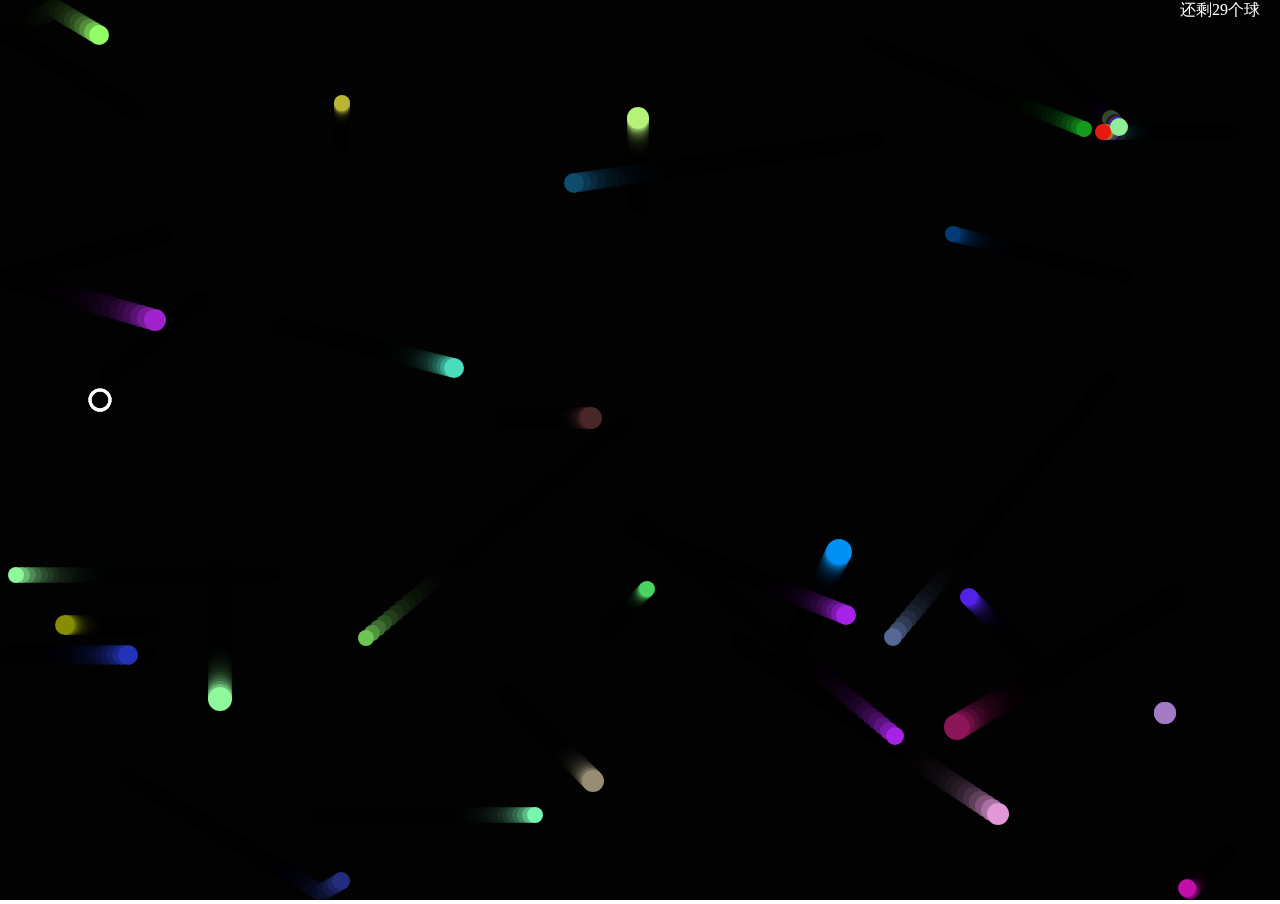
<file: 0.恶魔圈/index.html>
<!DOCTYPE html>
<html lang="en">

<head>
    <meta charset="UTF-8">
    <meta http-equiv="X-UA-Compatible" content="IE=edge">
    <meta name="viewport" content="width=device-width, initial-scale=1.0">
    <title>Document</title>
    <!-- <link rel="stylesheet" href="../小球案例/style.css"> -->
    <style>
        * {
            margin: 0;
            padding: 0;
        }

        body {
            overflow: hidden;
        }

        .show {
            position: absolute;
            top: 0;
            right: 0;
            width: 100px;
            height: 25px;
            color: white;
        }
    </style>
</head>

<body>
    <canvas></canvas>
    <div class="show">
        还剩<span id="count"></span>个球
    </div>
    <script src="./main.js"></script>
</body>

</html>
</file>
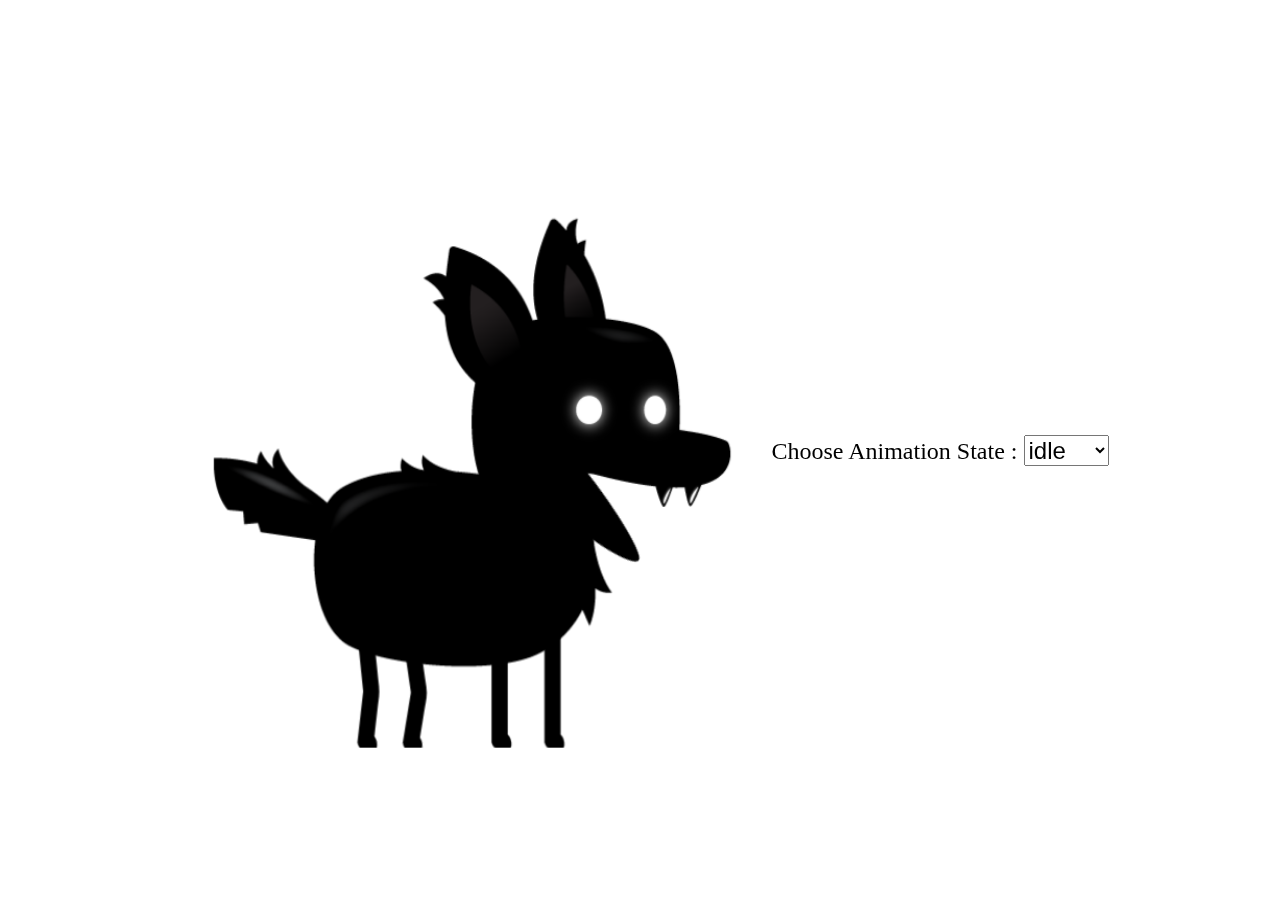
<file: 1.玩家/index.html>
<!DOCTYPE html>
<html lang="en">

<head>
    <meta charset="UTF-8">
    <meta http-equiv="X-UA-Compatible" content="IE=edge">
    <meta name="viewport" content="width=device-width, initial-scale=1.0">
    <title>Document</title>
    <link rel="stylesheet" href="./style.css">
</head>

<body>
    <canvas id="canvas"></canvas>
    <div class="controls">
        <label for="animationSelect">Choose Animation State :</label>
        <select id="animationSelect" name="animations">
            <option value="idle">idle</option>
            <option value="jump">jump</option>
            <option value="fall">fall</option>
            <option value="run">run</option>
            <option value="dizzy">dizzy</option>
            <option value="sit">sit</option>
            <option value="roll">roll</option>
            <option value="bite">bite</option>
            <option value="ko">ko</option>
            <option value="getHit">getHit</option>
        </select>
    </div>
    <script src="./main.js"></script>
</body>

</html>
</file>
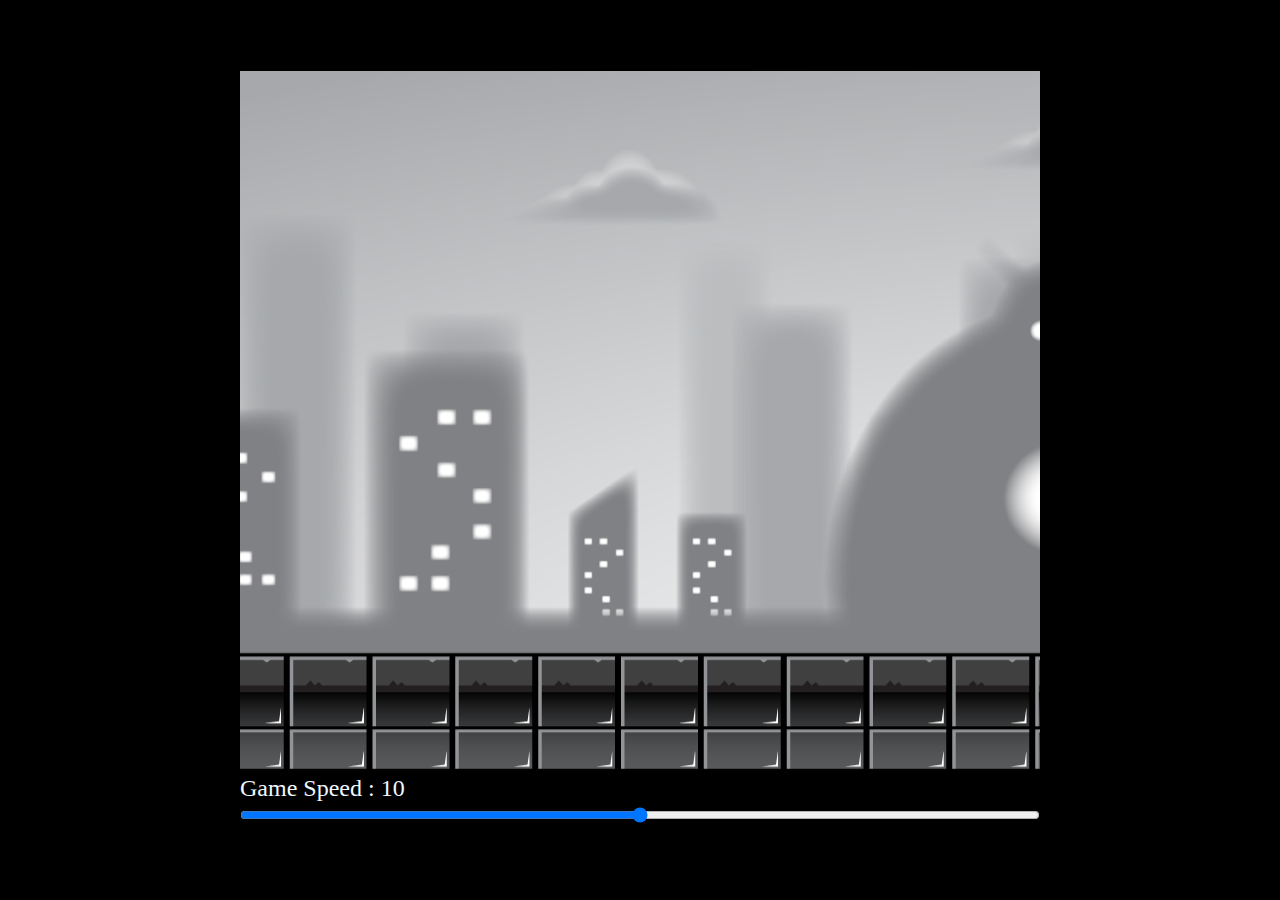
<file: 2.视差背景/index.html>
<!DOCTYPE html>
<html lang="en">

<head>
    <meta charset="UTF-8">
    <meta http-equiv="X-UA-Compatible" content="IE=edge">
    <meta name="viewport" content="width=device-width, initial-scale=1.0">
    <title>Document</title>
    <link rel="stylesheet" href="style.css">
</head>

<body>
    <div class="container">
        <canvas id="canvas"></canvas>
        <div>
            <p>Game Speed : <span id="speedShow"></span></p>
            <input type="range" min="0" max="20" value="10" class="speedSelect">
        </div>
        
    </div>

    <script src="./main.js"></script>
</body>

</html>
</file>
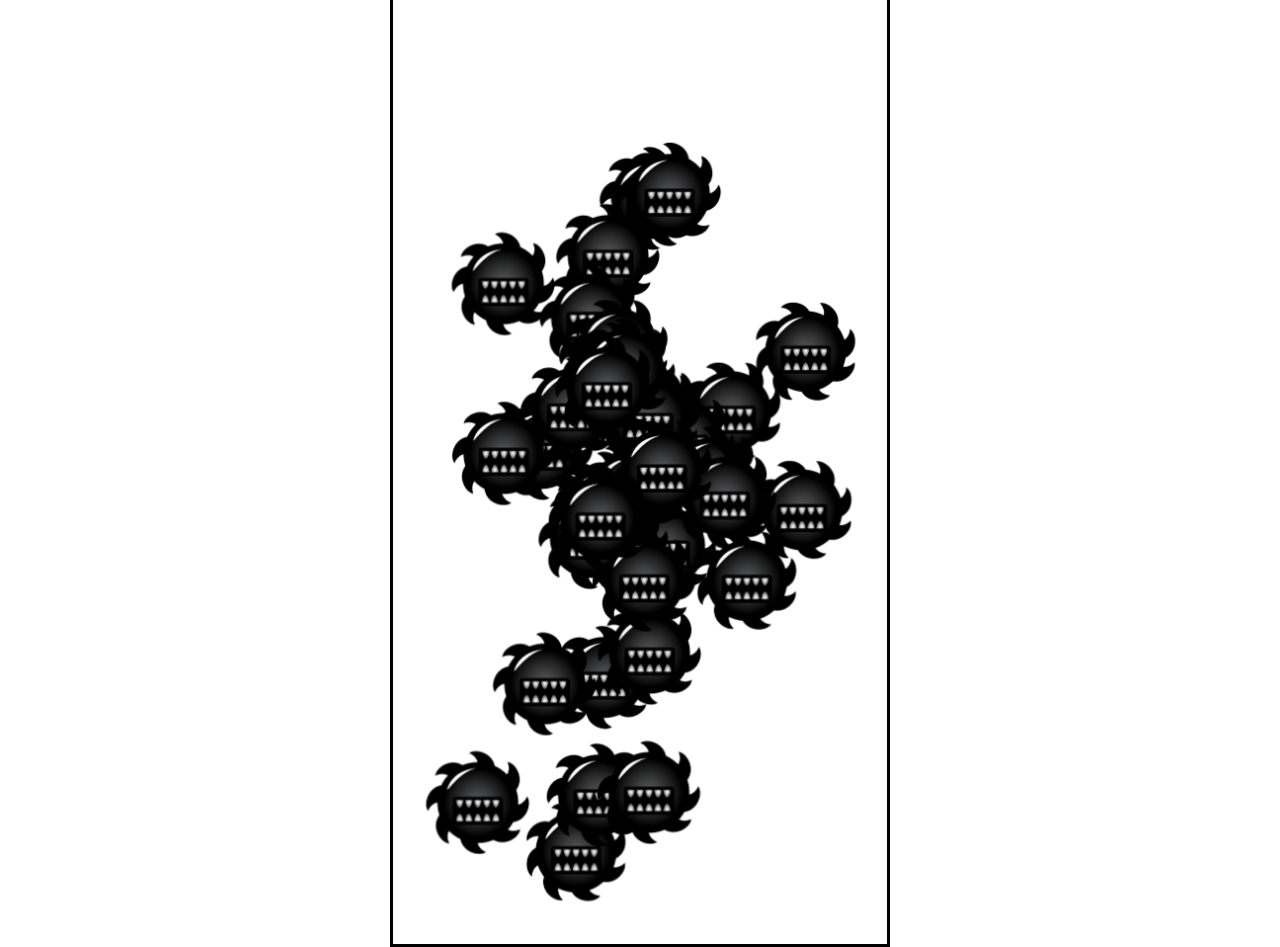
<file: 3.敌人的移动/index.html>
<!DOCTYPE html>
<html lang="en">
<head>
    <meta charset="UTF-8">
    <meta http-equiv="X-UA-Compatible" content="IE=edge">
    <meta name="viewport" content="width=device-width, initial-scale=1.0">
    <title>Document</title>
    <link rel="stylesheet" href="style.css">
</head>
<body>
    <canvas id="canvas"></canvas>
    <script src="./main.js"></script>
</body>
</html>
</file>
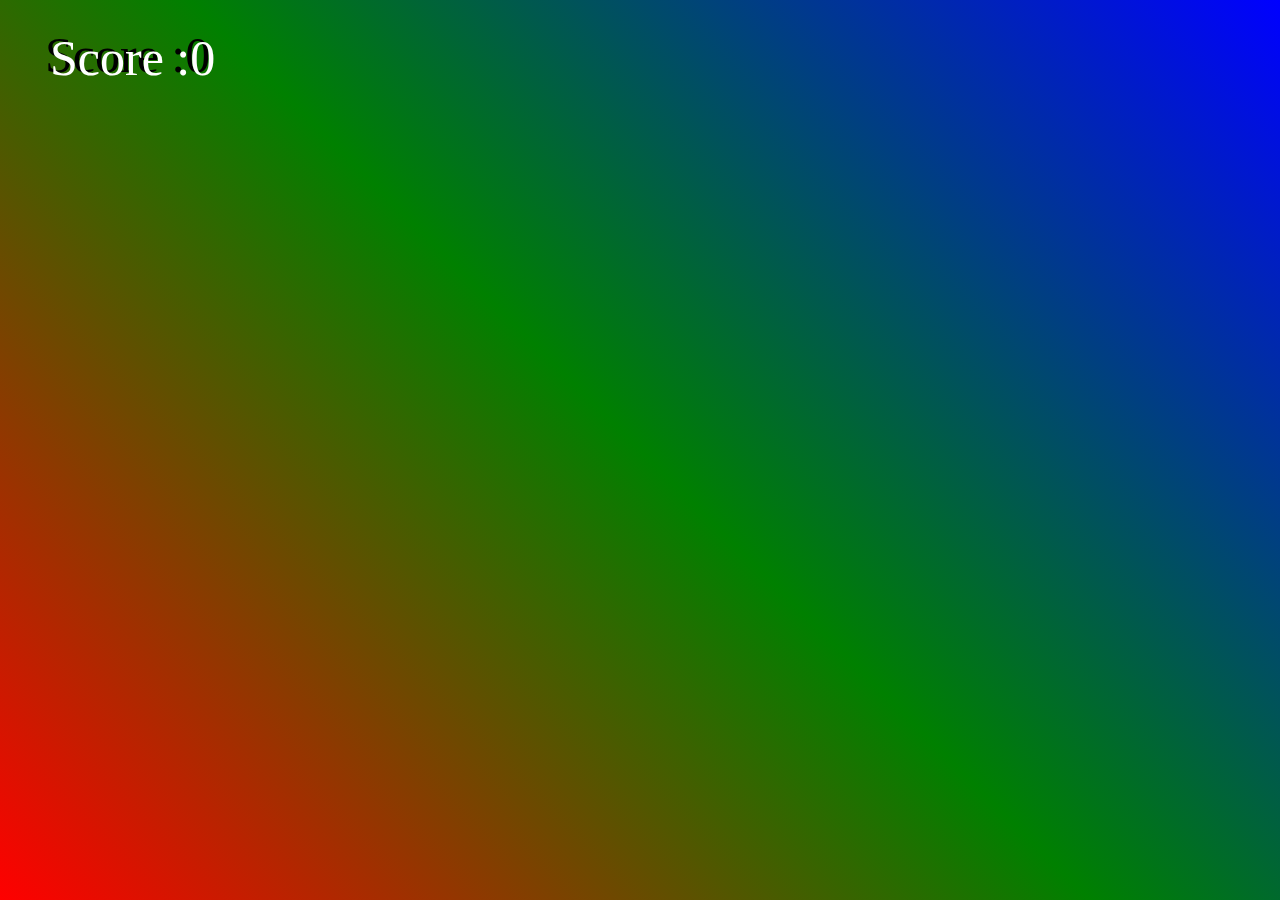
<file: 5.射击游戏/index.html>
<!DOCTYPE html>
<html lang="en">
<head>
    <meta charset="UTF-8">
    <meta http-equiv="X-UA-Compatible" content="IE=edge">
    <meta name="viewport" content="width=device-width, initial-scale=1.0">
    <title>Document</title>
    <link rel="stylesheet" href="style.css">
</head>
<body>
    <!-- 这个单独设置的画布是用来进行点击检测的 -->
    <canvas id="collision"></canvas>

    <canvas id="canvas"></canvas>
    <script src="main.js" type="module"></script>
</body>
</html>
</file>
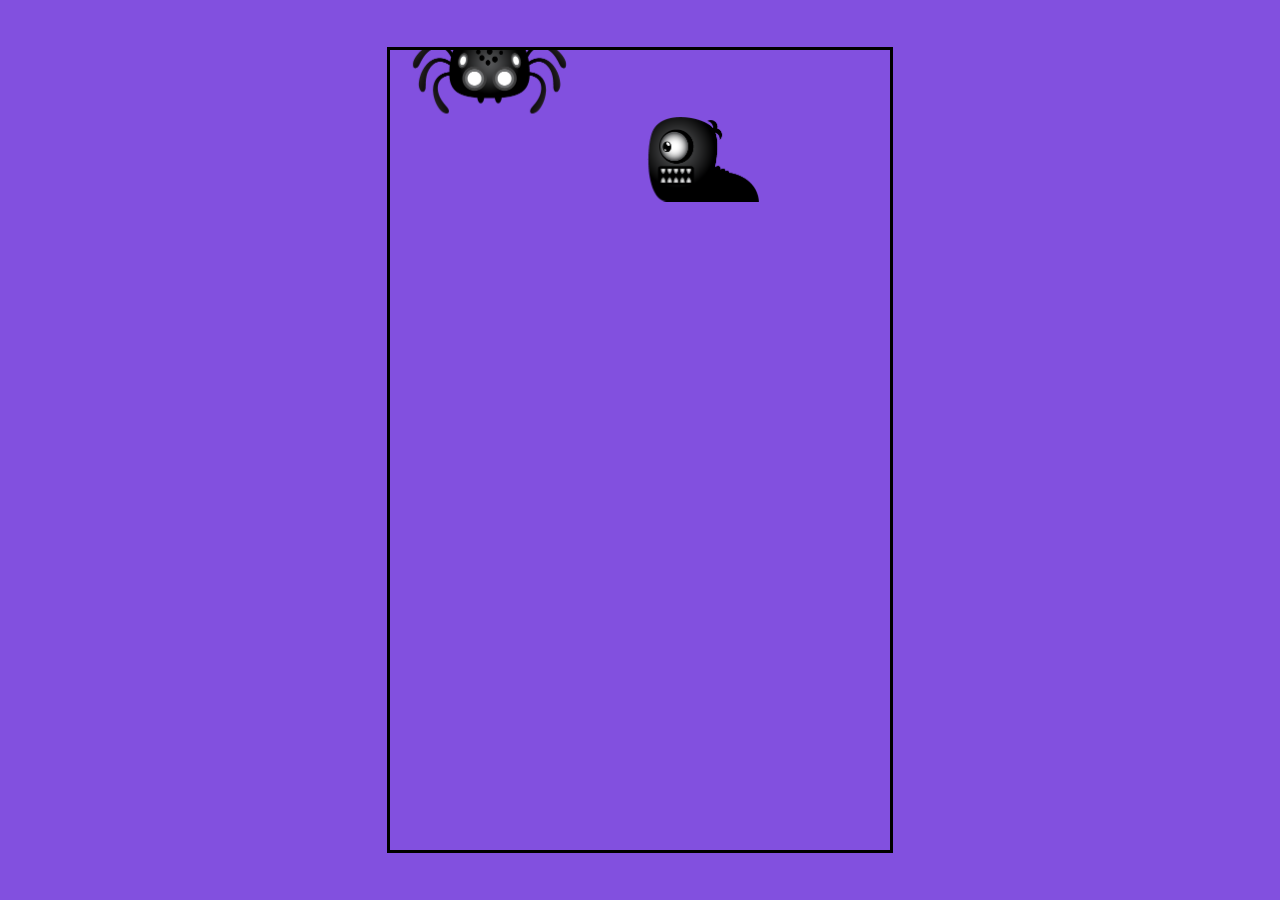
<file: 6.敌人的种类/index.html>
<!DOCTYPE html>
<html lang="en">

<head>
    <meta charset="UTF-8">
    <meta http-equiv="X-UA-Compatible" content="IE=edge">
    <meta name="viewport" content="width=device-width, initial-scale=1.0">
    <title>Document</title>
    <style>
        * {
            margin: 0;
            padding: 0;
        }

        html,
        body {
            display: flex;
            justify-content: center;
            align-items: center;
            min-height: 100vh;
            background-color: rgb(130, 80, 223);
        }

        #canvas {
            width: 500px;
            height: 800px;
            border: 3px solid black;
        }
    </style>
</head>

<body>
    <canvas id="canvas"></canvas>
    <script src="./main.js"></script>

</body>

</html>
</file>
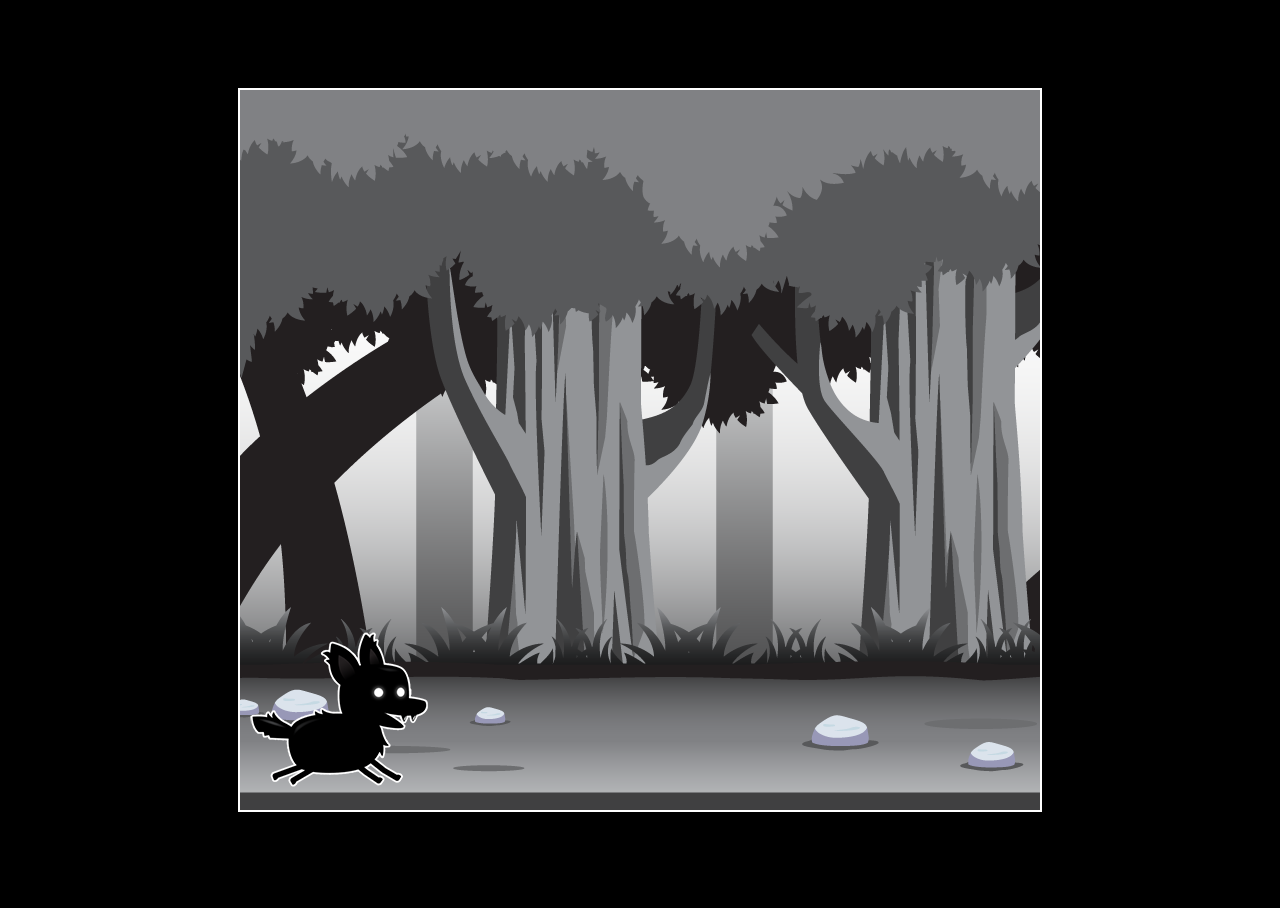
<file: 7.横向卷轴游戏/index.html>
<!DOCTYPE html>
<html lang="en">

<head>
    <meta charset="UTF-8">
    <meta name="viewport" content="width=device-width, initial-scale=1.0">
    <title>Document</title>
    <link rel="stylesheet" href="style.css">
</head>

<body>
    <canvas id="canvas"></canvas>
    <script src="./main.js"></script>
</body>

</html>
</file>
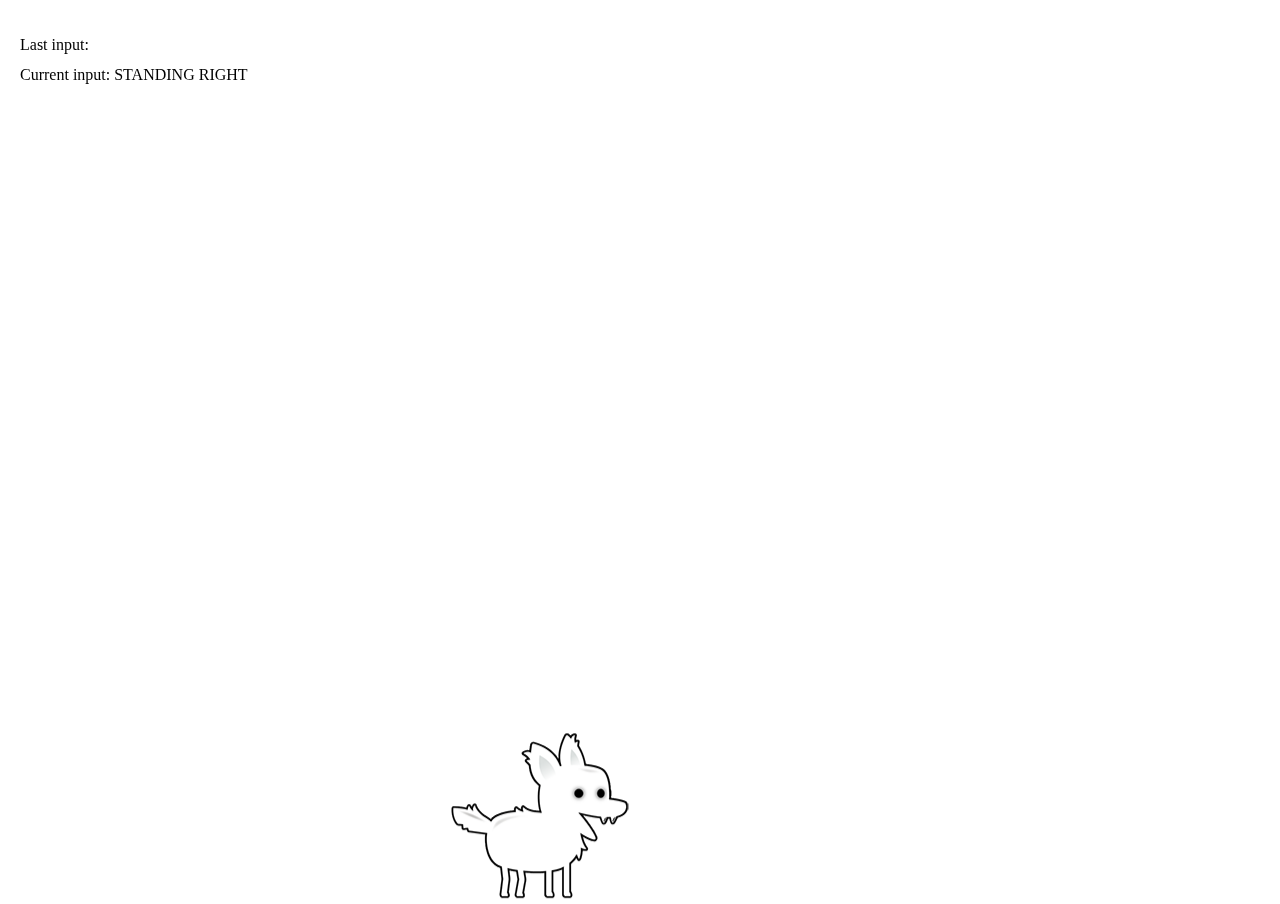
<file: 8.状态管理/index.html>
<!DOCTYPE html>
<html lang="en">

<head>
    <meta charset="UTF-8">
    <meta name="viewport" content="width=device-width, initial-scale=1.0">
    <title>State Management</title>
    <link rel="stylesheet" href="style.css">
</head>

<body>
    <canvas id="canvas"></canvas>
    <img src="./images/dog.png" id="dog">
    <script type="module" src="./scripts/main.js"></script>
</body>

</html>
</file>
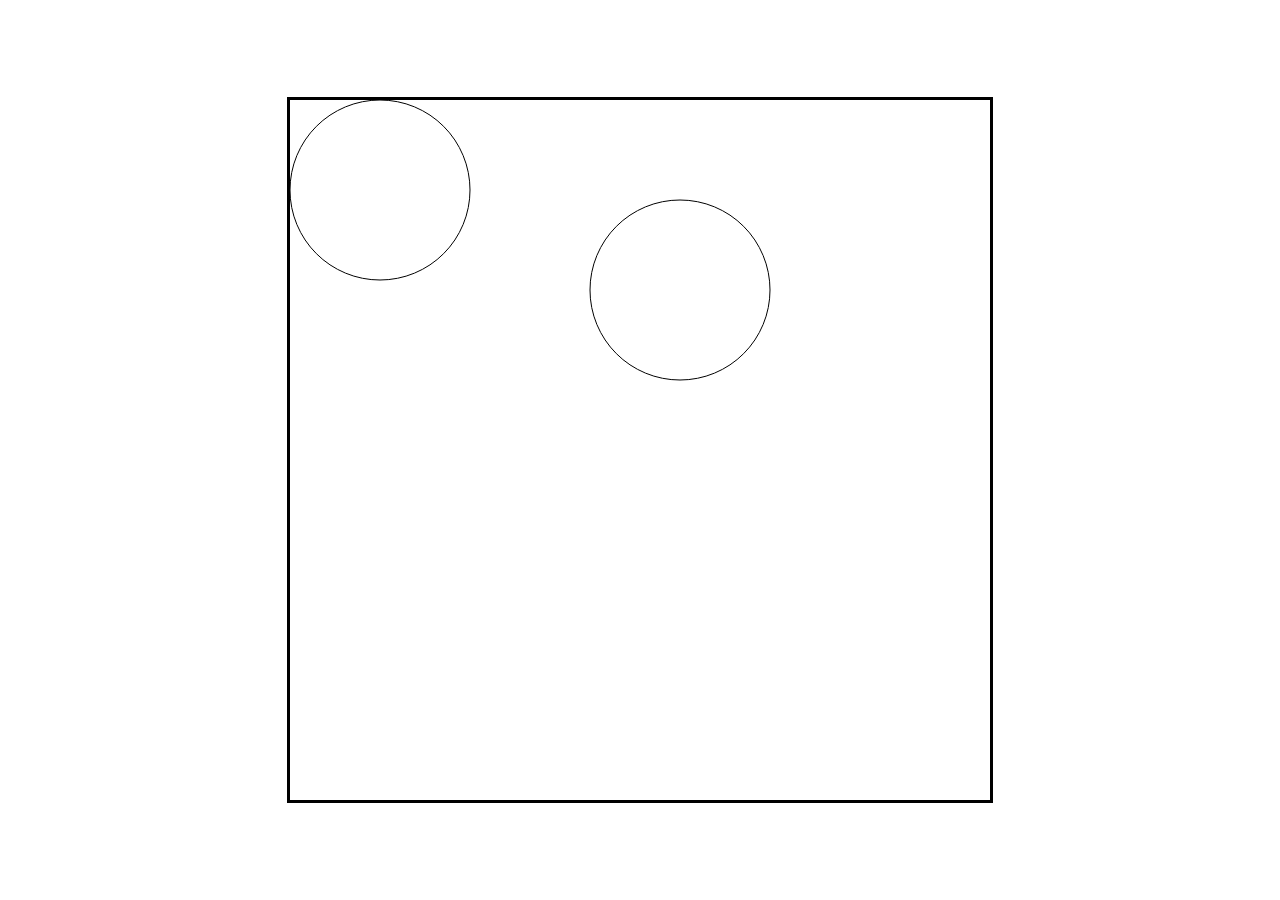
<file: 4.碰撞检测/圆形的碰撞检测.html>
<!DOCTYPE html>
<html lang="en">

<head>
    <meta charset="UTF-8">
    <meta http-equiv="X-UA-Compatible" content="IE=edge">
    <meta name="viewport" content="width=device-width, initial-scale=1.0">
    <title>Document</title>
    <style>
        * {
            margin: 0;
            padding: 0;
        }

        html,
        body {
            height: 100vh;
        }

        #canvas {
            position: absolute;
            top: 50%;;
            left: 50%;
            transform: translate(-50%,-50%);

            border: 3px solid black;
        }
    </style>
</head>

<body>
    <canvas id="canvas"></canvas>
    <script>
        
        const canvas = document.getElementById('canvas');
        const ctx = canvas.getContext('2d');
        const canvasWidth = canvas.width = 700;
        const canvasHeight = canvas.height = 700;
        
        class Circle{
            constructor(x,y,radius){
                this.x = x;
                this.y = y;
                this.radius = radius;
                this.draw();
            }
            draw(){
                ctx.beginPath()
                ctx.arc(this.x,this.y,this.radius,0,2 * Math.PI)
                ctx.stroke()
            }
        }

        const circle1 = new Circle(90,90,90)
        const circle2 = new Circle(390,190,90)

        const dx = circle1.x - circle2.x;
        const dy = circle1.y - circle2.y;
        const distance = Math.sqrt(dx ** 2 + dy ** 2)
        if(distance > circle1.radius + circle2.radius)
        {
            console.log('两个圆形没有碰到');
        }else{
            console.log('两个圆形碰到了');
        }
    </script>
</body>
</html>
</file>
<file: 1.玩家/style.css>
* {
    margin: 0;
    padding: 0;
}

html, body {
    /* ======布局====== */
    display: flex;
    justify-content: center;
    align-items: center;
    /*  ======位置======  */
    height: 100vh;
    width: 100vw;

}

#canvas {
    /*  ======位置======  */
    width: 600px;
    height: 600px;
    /* ======修饰======   */
    /* border: 3px solid black; */
}

.controls, .controls select, .controls select option {
    font-size: 24px;
}
</file>
<file: 2.视差背景/style.css>
* {
    margin: 0;
    padding: 0;
    box-sizing: border-box;
}

html, body {
    display: flex;
    flex-direction: column;
    justify-content: center;
    align-items: center;

    height: 100vh;
    width: 100vw;

    background-color: black;
}

.container {
    position: relative;
}

.container div{
    /* position: absolute; */
    /* 块级元素会百分百继承父元素的width，但是加了定位或浮动后就不会了 */
    color: aliceblue;
    font-size: 24px;
}
.speedSelect {
    width: 100%;
}

#canvas {
    width: 800px;
    height: 700px;
}
</file>
<file: 3.敌人的移动/style.css>
* {
    margin: 0;
    padding: 0;
    box-sizing: border-box;
}

html, body {
    display: flex;
    flex-direction: column;
    justify-content: center;
    align-items: center;

    height: 100vh;
    width: 100vw;
}

#canvas {
    width: 500px;
    height: 1000px;
    border: 3px solid black;
}
</file>
<file: 5.射击游戏/style.css>
* {
    margin: 0;
    padding: 0;
}

html,body {
    height: 100vh;
    background: linear-gradient(45deg,red,green,blue);
    overflow: hidden;
}

canvas {
    position: absolute;
    top: 0;
    left: 0;
    /* 我发现如果不设置下面这两个的话就会导致全屏的时候画布高度小于页面高度,
    除非我去监听窗口大小变化的时间并重新设置画布大小 */
    height: 100%;
    width: 100%;
}

#collision {
    opacity: 0;
    /* z-index: -1; 
    我发现这个和放html元素的先后顺序有关的如果我把collision放在前面，就用不到这个z-idnex属性了，否则的话就需要
    给collision设置z-index小于0，不然collsion就会遮住普通的canvas*/
}
</file>
<file: 7.横向卷轴游戏/style.css>
html,body {
    height: 100vh;
    background-color: black;
}

#canvas {
    position: absolute;
    top: 50%;
    left: 50%;
    transform: translate(-50%,-50%);
    border:2px solid white
}
</file>
<file: 8.状态管理/style.css>
* {
    margin: 0;
    padding: 0;
    box-sizing: border-box;
}

body {
    overflow: hidden;
}

img {
    display: none;
}
</file>
